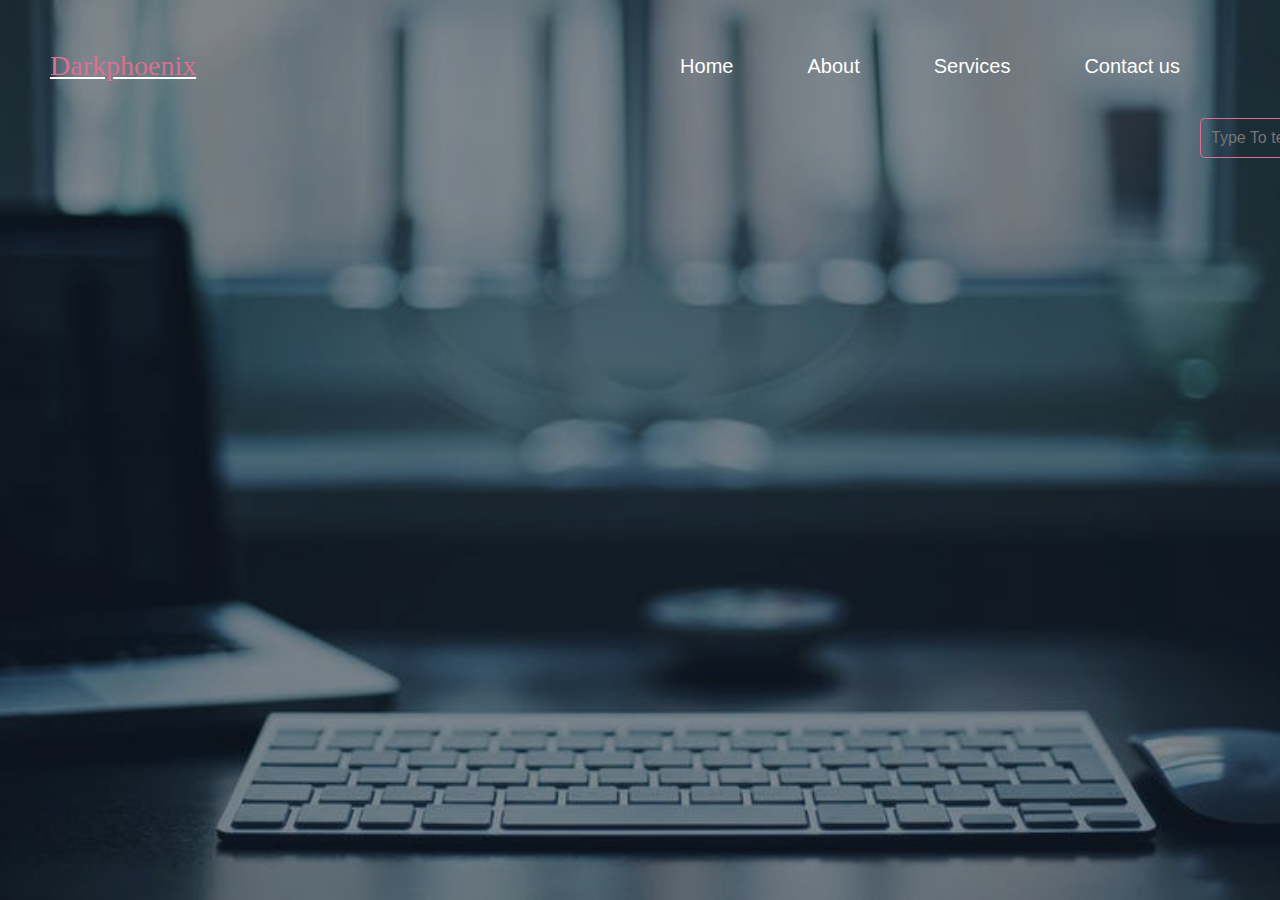
<file: contact.html>
<!DOCTYPE html>
<html lang="en">
<head>
    <meta charset="UTF0-8">
    <title>Responsive Website Example</title>
    <link rel="stylesheet" type="text/css" href="contact.css">
  <!----- <script src="script.js"></script>--->
</head>
<body>
    <div class="full-page">
        <div class="navbar">
            <div>
                <a href="website.html">Darkphoenix</a>
            </div>
                <nav>
                    <ul id="MenuItems">
                        <li><a href="index.html">Home</a></li>
                        <li><a href="about.html">About</a></li>
                        <li><a href="services.html">Services</a></li>
                        <li><a href="contact.html">Contact us</a></li>
                       <!----- <li><button class='loginbtn'
                             onclick="document.getElementById('login-form')
                             .style.display='block'" style="width:auto;"> Login</button>
                             </li>--->
                    </ul>
                </nav> 
        </div>
    <div class="search">
        <input class="srch" type="search" name="placeholder" placeholder="Type To text">
        <a href="#"><button class="btn">search</button></a>
    </div>
    <!---<div class="content">
        <h1> Welcome To <br><span>Darkphoenix</span> <br> site</h1>
        <p class="par"> This is a website about Computer Technologies and solving
            Computer problems.<br> our services are listed in the site as you cintinue 
            interacting with the website<br> you can also contact us through the details
            in our site
        </p>
        <div>
        <button type="join" class="join-btn"> JOIN US</button>
    </div>
    </div>--->
    </div>
    <div class="form">
        <form>
            <h3>GET IN TOUCH</h3>
            <input type="text" id="name" placeholder="Your Name" required>
            <input type="email" id="email" placeholder="Email Id" required>
            <input type="text" id="phone" placeholder="Phone No" required>
            <input type="text" id="name" placeholder="Your Name" required>
        </form>
    </div>
     <div class="footer">
        <footer>
            Name;PURITY WAMBUI MWERU
            Reg; COM/M/0004/2021
        </footer>
    </div>
</body>
</html>
</file>
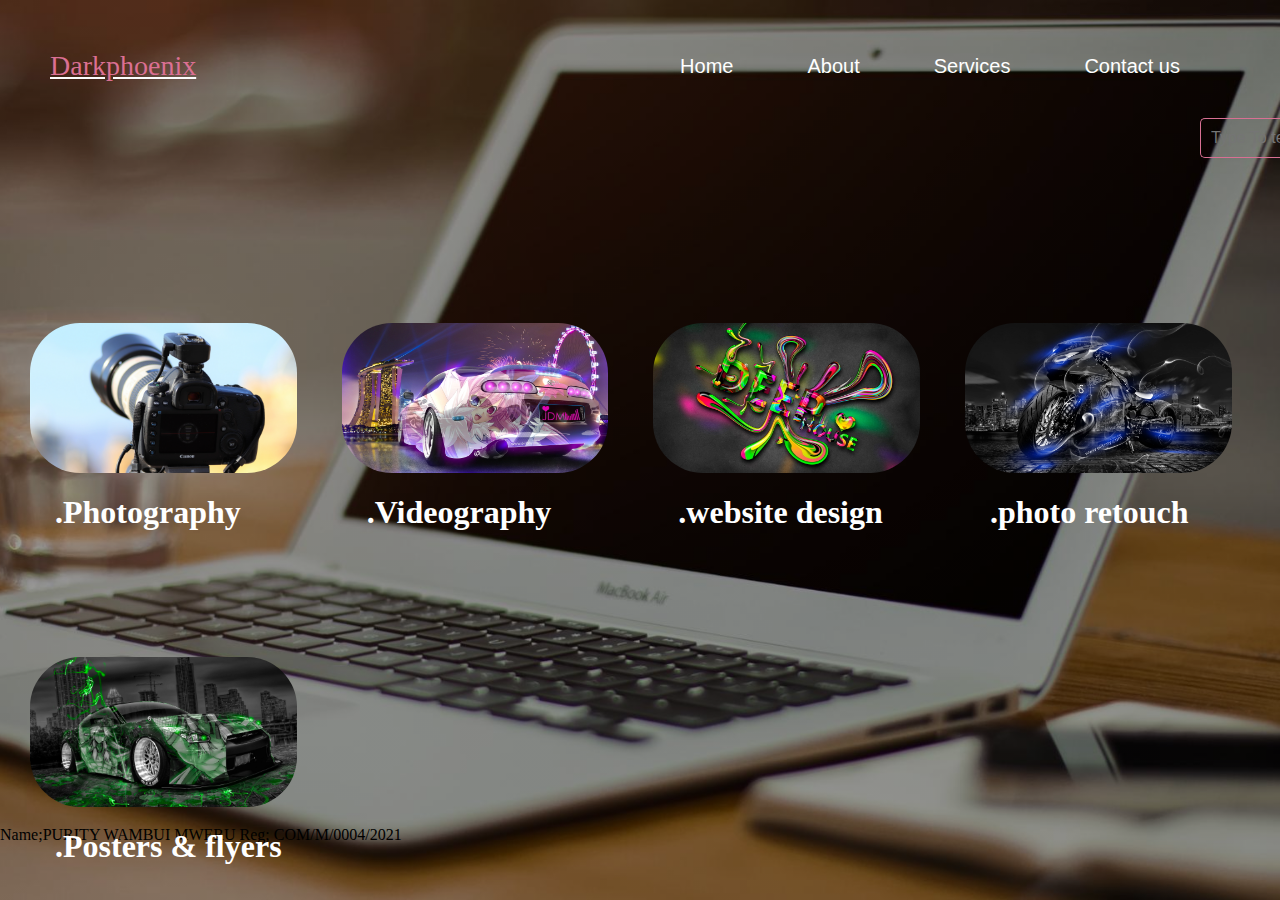
<file: services.html>
<!DOCTYPE html>
<html lang="en">
<head>
    <meta charset="UTF0-8">
    <title>Responsive Website Example</title>
    <link rel="stylesheet" type="text/css" href="services.css">
  <!----- <script src="script.js"></script>--->
</head>
<body>
    <div class="full-page">
        <div class="navbar">
            <div>
                <a href="website.html">Darkphoenix</a>
            </div>
                <nav>
                    <ul id="MenuItems">
                        <li><a href="index.html">Home</a></li>
                        <li><a href="about.html">About</a></li>
                        <li><a href="services.html">Services</a></li>
                        <li><a href="contact.html">Contact us</a></li>
                       <!----- <li><button class='loginbtn'
                             onclick="document.getElementById('login-form')
                             .style.display='block'" style="width:auto;"> Login</button>
                             </li>--->
                    </ul>
                </nav> 
        </div>
    <div class="search">
        <input class="srch" type="search" name="placeholder" placeholder="Type To text">
        <a href="#"><button class="btn">search</button></a>
    </div>
    <!---<div class="content">
        <h1> Welcome To <br><span>Darkphoenix</span> <br> site</h1>
        <p class="par"> This is a website about Computer Technologies and solving
            Computer problems.<br> our services are listed in the site as you cintinue 
            interacting with the website<br> you can also contact us through the details
            in our site
        </p>
        <div>
        <button type="join" class="join-btn"> JOIN US</button>
    </div>
    </div>--->
    <!---<div class="content">
        <h1>Our Services</h1>
        <p class="list">
            <ul>
                <li>Graphics designing</li>
                <li>Photography</li>
                <li> Videography</li>
                <li>Phothos retouch</li>
                <li> Posters and advertisement</li>
            </ul>
        </p>
    </div>--->
    <div class="clearfix">
            <div class="image">
                 <img id="pic" src="cameraimage.jpg" alt="cameraimage">
                <div class="overlay">
                    <h1>.Photography</h1>
                </div>
            </div>
            <div class="image"> 
                <img id="pic" src="backcarimage.jpg" alt="backcarimage">
            <div class="overlay">
                <h1>.Videography</h1>
            </div>
         </div>
            <div class="image"> 
                <img id="pic" src="graphicsimage.jpg" alt="graphicsimage">
            <div class="overlay">
                <h1>.website design</h1> 
            </div>
            </div>
            <div class="image"> 
                <img id="pic" src="motorbikeimage.jpg" alt="motorbikeimage">
            <div class="overlay"> 
                <h1>.photo retouch</h1> 
                </div>
            </div>
            <div class="image"> 
                <img id="pic" src="frontcarimage.jpg" alt="frontcarimage">
            <div class="overlay" >
                <h1>.Posters & flyers</h1>
            </div>
    </div>
</div>
         <div class="footer">
        <footer>
            Name;PURITY WAMBUI MWERU
            Reg; COM/M/0004/2021
        </footer>
    </div>
</body>
</html>
</file>
<file: contact.css>
*
{
    margin: 0;
    padding: 0;
    box-sizing: border-box;
}
.full-page
 {
    height: 100%;
    width: 100%;
    background-image: linear-gradient(rgba(0,0,0,0.4),rgba(0,0,0,0.4)),url(contactimg.jpg);
    background-size: cover;
    background-position: center;
    background-size: cover;
    position: absolute;
}
.navbar
{
    display: flex;
    align-items: center;
    padding: 20px;
    padding-left: 50px;
    padding-right: 30px;
    padding-top: 50px;
}
nav
{
    flex: 1;
    text-align: right;
}
nav ul
{
    display: inline-block;
    list-style: none;
}
nav ul li
{
    display: inline-block;
    margin-right: 70px;
}
nav ul li a
{
    text-decoration: none;
    font-size: 20px;
    color: white;
    font-family: sans-serif;
}
nav ul li button
{
    font-size: 20px;
    color: white;
    outline: none;
    border: none;
    background: transparent;
    cursor: pointer;
    font-family: sans-serif;
}
nav ul li button:hover
{
    color:aqua
}
nav ul li a:hover
{
    color: aqua
}
a
{
    text-decoration-color: rgb(253, 253, 253);
    color: palevioletred;
    font-size: 28px;
}
/*#login-form
{
display: none;
}
.form-box
{
    width: 380px;
    height: 480px;
    position: relative;
    margin: 2% auto;
    background: rgba(0,0,0,0.3);
    padding:10px;
    overflow: hidden;
}
.button-box
{
    width: 220px;
    margin: 35px auto;
    position: relative;
    box-shadow: 0 0 20px 9px #ff61241f;
    border-radius: 30px;
}
.togggle-btn
{
    padding: 10px 30px;
    cursor: pointer;
    background: transparent;
    border: 0;
    outline: none;
    position: relative;
}
#btn
{
   top: 0;
   left: 0; 
   position: absolute;
   width: 110px;
   height: 100%;
   background:#f3c693;
   border-radius: 30px;
   transition: 0.5s;
}
.input-group-login
{
    top: 150px;
    position: absolute;
    width: 280px;
    transition: .5s;
}
.input-group-register
{
    top: 120px;
    position: absolute;
    width: 280px;
    transition: .5s;
}
.input-field
{
    width: 100%;
    padding: 10px 0;
    margin: 5px 0;
    border-left: 0;
    border-top: 0;
    border-right: 0;
    border-bottom: 1px solid #999;
    outline: none;
    background: transparent;
}
.submit-btn
{
   width: 85%;
   padding: 10px 30px;
   cursor: pointer;
   display: block;
   margin: auto;
   background: #f3c693;
   border: 0;
   outline: none;
   border-radius: 30px; 
}
.check-box
{
    margin: 30px 10px 34px 0;
}
span
{
    color: #777;
    font-size: 12px;
    bottom: 68px;
    position: absolute;
}
#login
{
    left: 50px;
}
#login input
{
    color: white;
    font-size: 15;
}
#register
{
    left: 450px;
}
#register input
{
    color: white;
    font-size: 15;
}*/
.search
{
    width: 330px;
    float: left;
    margin-left: 1200px;
}
.srch
{
    font-family: sans-serif;
    width: 200px;
    height: 40px;
    background: transparent;
    border: 1px solid #d87093;
    margin-top: 15px;
    color: #fff;
    border-right: none;
    font-size: 16px;
    padding: 10px;
    border-bottom-left-radius: 5px;
    border-top-left-radius: 5px; 
}
.btn
{
    width: 100px;
    height: 40px;
    background: #d87093;
    border: 2px solid #d87093;
    margin-top: 15px;
    color: #fff;
    font-size: 15px;
    border-bottom-right-radius: 5px;
    border-top-right-radius: 5px;
}
.btn:focus
{
    outline: none;
}
.search:focus
{
    outline: none;
}
.content
{
    width: 1200px;
    height: auto;
    margin: auto;
    color: #fff;
    position: absolute;
    padding-left: 20px;
}
.content.par
{
    padding-left: 20px;
    padding-bottom: 25px;
    font-family: arial;
    letter-spacing: 1.5px;
    line-height: 30px;
}
.content h1
{
    font-family: 'Times New Roman';
    font-size: 100px;
    padding-left: 20px;
    margin-top: 9%;
    letter-spacing: 2px;
}
.join-btn
{
    width: 160px;
    height: 40px;
    color: #fff;
    background: #d87093;
    border: none;
    margin-bottom: 10px;
    margin-left: 700px;
    margin-top: 50px;
    font-size: 18px;
    border-radius: 10px;
    cursor: pointer;
}
.join-btn:hover
{
    color: aqua;
}
</file>
<file: services.css>
*
{
    margin: 0;
    padding: 0;
    box-sizing: border-box;
}
.full-page
 {
    height: 100%;
    width: 100%;
    background-image: linear-gradient(rgba(0,0,0,0.4),rgba(0,0,0,0.4)),url(laptopontable.jpg);
    background-size: cover;
    background-position: center;
    background-size: cover;
    position: absolute;
    background-attachment: fixed;
}
.navbar
{
    display: flex;
    align-items: center;
    padding: 20px;
    padding-left: 50px;
    padding-right: 30px;
    padding-top: 50px;
}
nav
{
    flex: 1;
    text-align: right;
}
nav ul
{
    display: inline-block;
    list-style: none;
}
nav ul li
{
    display: inline-block;
    margin-right: 70px;
}
nav ul li a
{
    text-decoration: none;
    font-size: 20px;
    color: white;
    font-family: sans-serif;
}
nav ul li button
{
    font-size: 20px;
    color: white;
    outline: none;
    border: none;
    background: transparent;
    cursor: pointer;
    font-family: sans-serif;
}
nav ul li button:hover
{
    color:aqua
}
nav ul li a:hover
{
    color: aqua
}
a
{
    text-decoration-color: rgb(253, 253, 253);
    color: palevioletred;
    font-size: 28px;
}
/*#login-form
{
display: none;
}
.form-box
{
    width: 380px;
    height: 480px;
    position: relative;
    margin: 2% auto;
    background: rgba(0,0,0,0.3);
    padding:10px;
    overflow: hidden;
}
.button-box
{
    width: 220px;
    margin: 35px auto;
    position: relative;
    box-shadow: 0 0 20px 9px #ff61241f;
    border-radius: 30px;
}
.togggle-btn
{
    padding: 10px 30px;
    cursor: pointer;
    background: transparent;
    border: 0;
    outline: none;
    position: relative;
}
#btn
{
   top: 0;
   left: 0; 
   position: absolute;
   width: 110px;
   height: 100%;
   background:#f3c693;
   border-radius: 30px;
   transition: 0.5s;
}
.input-group-login
{
    top: 150px;
    position: absolute;
    width: 280px;
    transition: .5s;
}
.input-group-register
{
    top: 120px;
    position: absolute;
    width: 280px;
    transition: .5s;
}
.input-field
{
    width: 100%;
    padding: 10px 0;
    margin: 5px 0;
    border-left: 0;
    border-top: 0;
    border-right: 0;
    border-bottom: 1px solid #999;
    outline: none;
    background: transparent;
}
.submit-btn
{
   width: 85%;
   padding: 10px 30px;
   cursor: pointer;
   display: block;
   margin: auto;
   background: #f3c693;
   border: 0;
   outline: none;
   border-radius: 30px; 
}
.check-box
{
    margin: 30px 10px 34px 0;
}
span
{
    color: #777;
    font-size: 12px;
    bottom: 68px;
    position: absolute;
}
#login
{
    left: 50px;
}
#login input
{
    color: white;
    font-size: 15;
}
#register
{
    left: 450px;
}
#register input
{
    color: white;
    font-size: 15;
}*/
.search
{
    width: 330px;
    float: left;
    margin-left: 1200px;
}
.srch
{
    font-family: sans-serif;
    width: 200px;
    height: 40px;
    background: transparent;
    border: 1px solid #d87093;
    margin-top: 15px;
    color: #fff;
    border-right: none;
    font-size: 16px;
    padding: 10px;
    border-bottom-left-radius: 5px;
    border-top-left-radius: 5px; 
}
.btn
{
    width: 100px;
    height: 40px;
    background: #d87093;
    border: 2px solid #d87093;
    margin-top: 15px;
    color: #fff;
    font-size: 15px;
    border-bottom-right-radius: 5px;
    border-top-right-radius: 5px;
}
.btn:focus
{
    outline: none;
}
.search:focus
{
    outline: none;
}
/*.content
{
    width: 1200px;
    height: auto;
    margin: auto;
    color: #fff;
    position: absolute;
    padding-left: 500px;
}
.content.list
{
    align-items: center;
    padding-left: 20px;
    padding-bottom: 25px;
    font-family: arial;
    letter-spacing: 1.5px;
    line-height: 30px;
}
.content h1
{
    font-family: 'Times New Roman';
    font-size: 100px;
    padding-left: 20px;
    margin-top: 9%;
    letter-spacing: 2px;
}
.join-btn
{
    width: 160px;
    height: 40px;
    color: #fff;
    background: #d87093;
    border: none;
    margin-bottom: 10px;
    margin-left: 700px;
    margin-top: 50px;
    font-size: 18px;
    border-radius: 10px;
    cursor: pointer;
}
.join-btn:hover
{
    color: aqua;
}*/
.image
{
    margin-left: 15px;
    margin-top: 150px;
    float: left;
    width: 25;
    padding: 15px;
    cursor: pointer;
}
.image #pic
{
    width: 100%;
    height: 150px;
    border-radius: 50px;
}
image #pic:hover
{
    size: 60px;
    color: aqua;
}
.clearfix::after
{
    content: "";
    clear: both;
    display: table;
}
.overlay
{
    text-align: center;
    padding-left: 5px;
}
h1
{
    color: white;
    position: absolute;
    margin-top: 2px;
    margin-left: 5px;
    text-align: center;
    font-family:Trebuchet;
    padding: 15px;
}
</file>
